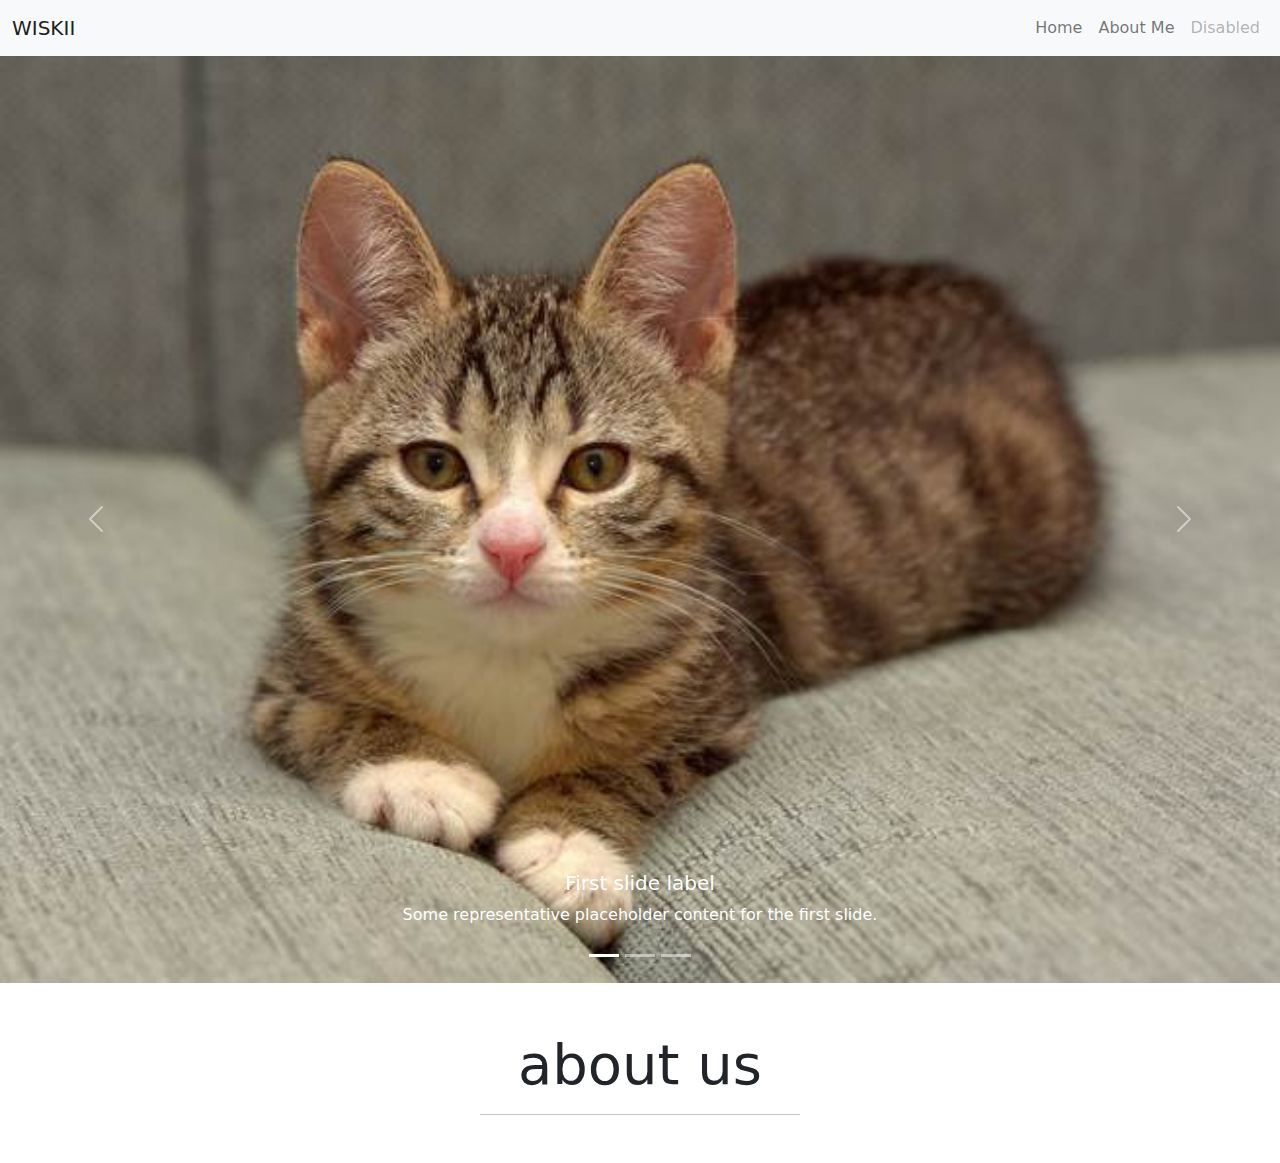
<file: index.html>
<!DOCTYPE html>
<html lang="en">
<head>
    <meta charset="UTF-8">
    <meta http-equiv="X-UA-compatible" content="IE=edge"/>
    <meta name="viewport" content="width=device-width,initial-scale=1.0"/>
    <title>QWERT</title>
    <link rel="stylesheet" href="gallery/css1/bootstrap.min.css">
    <link rel="stylesheet" href="css/custom.css">


</head>
<body>
<!--<div class="flip-card">-->
<!--    <div class="flip-card">-->
<!--       <div class="flip-card-inner">-->
<!--           <div class="flip-card-front">front</div>-->
<!--           <div class="flip-card-back">back</div>-->
<!--       </div>-->
<!--    </div>-->
<nav class="navbar navbar-expand-lg navbar-light bg-light">
    <div class="container-fluid">
        <a class="navbar-brand" href="#">WISKII</a>
        <button class="navbar-toggler" type="button" data-bs-toggle="collapse" data-bs-target="#navbarTogglerDemo02" aria-controls="navbarTogglerDemo02" aria-expanded="false" aria-label="Toggle navigation">
            <span class="navbar-toggler-icon"></span>
        </button>
        <div class="collapse navbar-collapse" id="navbarTogglerDemo02">
            <ul class="navbar-nav ms-auto mb-2 mb-lg-0">
                <li class="nav-item">
                    <a class="nav-link" aria-current="page" href="#">Home</a>
                </li>
                <li class="nav-item">
                    <a class="nav-link" href="#"style="text-transform: capitalize" >about me</a>
                </li>
                <li class="nav-item">
                    <a class="nav-link disabled">Disabled</a>
                </li>
            </ul>

        </div>
    </div>
</nav>
<header>

<div id="carouselExampleCaptions" class="carousel slide" data-bs-ride="carousel">
    <div class="carousel-indicators">
        <button type="button" data-bs-target="#carouselExampleCaptions" data-bs-slide-to="0" class="active" aria-current="true" aria-label="Slide 1"></button>
        <button type="button" data-bs-target="#carouselExampleCaptions" data-bs-slide-to="1" aria-label="Slide 2"></button>
        <button type="button" data-bs-target="#carouselExampleCaptions" data-bs-slide-to="2" aria-label="Slide 3"></button>
    </div>
    <div class="carousel-inner">
        <div class="carousel-item active">
            <img src="img/cat001.jpg" class="d-block w-100" alt="...">
            <div class="carousel-caption d-none d-md-block">
                <h5>First slide label</h5>
                <p>Some representative placeholder content for the first slide.</p>
            </div>
        </div>
        <div class="carousel-item">
            <img src="img/cat003.jpg" class="d-block w-100" alt="...">
            <div class="carousel-caption d-none d-md-block">
                <h5>Second slide label</h5>
                <p>Some representative placeholder content for the second slide.</p>
            </div>
        </div>
        <div class="carousel-item">
            <img src="img/cat004.jpg" class="d-block w-100" alt="...">
            <div class="carousel-caption d-none d-md-block">
                <h5>Third slide label</h5>
                <p>Some representative placeholder content for the third slide.</p>
            </div>
        </div>
    </div>
    <button class="carousel-control-prev" type="button" data-bs-target="#carouselExampleCaptions" data-bs-slide="prev">
        <span class="carousel-control-prev-icon" aria-hidden="true"></span>
        <span class="visually-hidden">Previous</span>
    </button>
    <button class="carousel-control-next" type="button" data-bs-target="#carouselExampleCaptions" data-bs-slide="next">
        <span class="carousel-control-next-icon" aria-hidden="true"></span>
        <span class="visually-hidden">Next</span>
    </button>
    </header>

<!--about me sec start-->
<section class="main_heading my-5">
    <div class="text-center">
        <h1 class="display-4"> about us </h1>
        <hr class="w-25 mx-auto"/>
    </div>
</section>
<!--about me sec end-->
<!--Optional javaScript-->
<!--popper.js first,then Bootstrap js-->
</div>
<script src="js/bootstrap.bundle.min.js"></script>
</body>
</html>
</file>
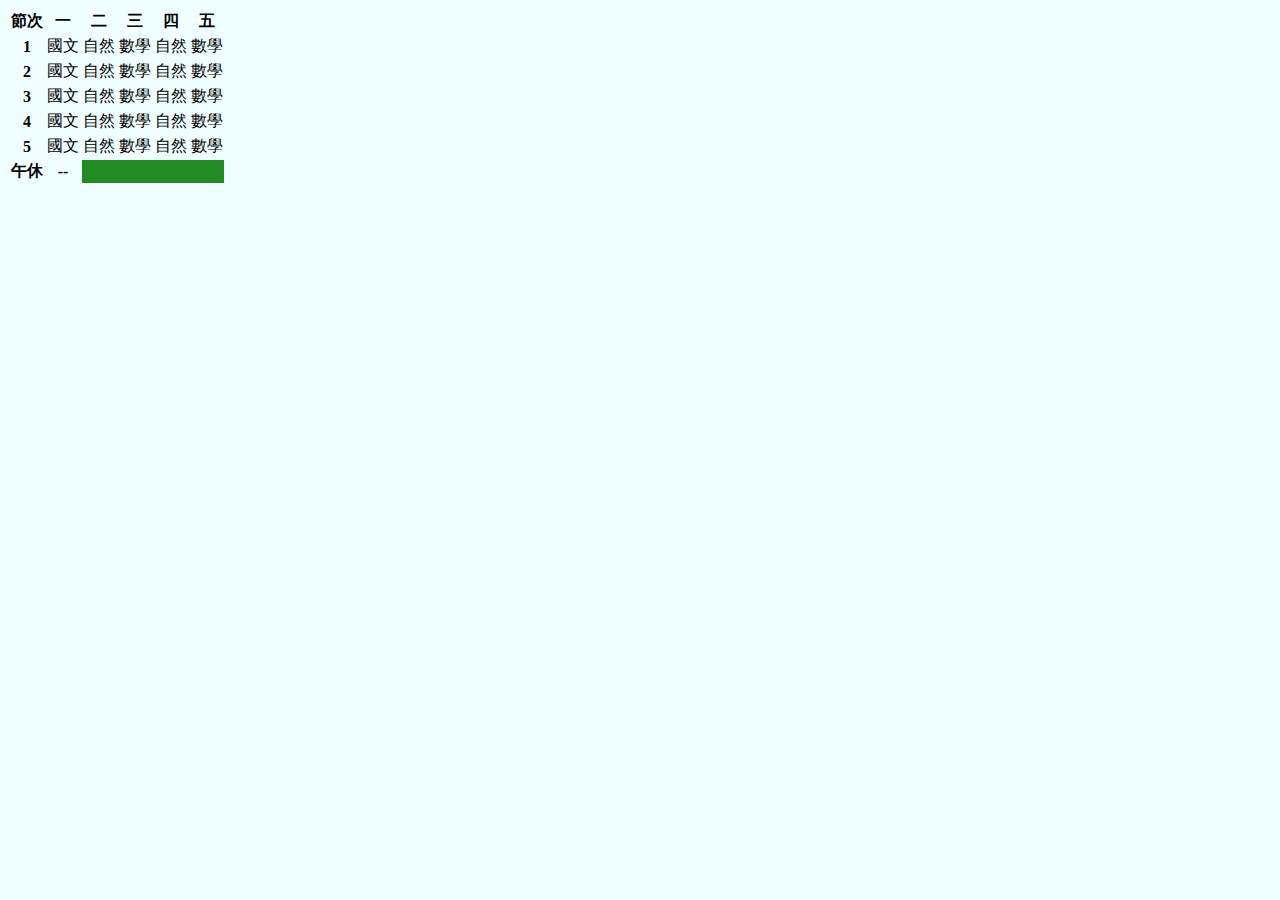
<file: qwert0102.html>
<!DOCTYPE html>
<html lang="en">
<head>
    <meta charset="UTF-8">
    <title>我的課表</title>
</head>
<body style="background: azure">
<table>
    <tr>
        <th>節次</th>
        <th>一</th>
        <th>二</th>
        <th>三</th>
        <th>四</th>
        <th>五</th>
    </tr>
    <tr>
        <th>1</th>
        <td>國文</td>
        <td>自然</td>
        <td>數學</td>
        <td>自然</td>
        <td>數學</td>
    </tr>

    <tr>
        <th>2</th>
        <td>國文</td>
        <td>自然</td>
        <td>數學</td>
        <td>自然</td>
        <td>數學</td>
    </tr>

    <tr>
        <th>3</th>
        <td>國文</td>
        <td>自然</td>
        <td>數學</td>
        <td>自然</td>
        <td>數學</td>
    </tr>

    <tr>
        <th>4</th>
        <td>國文</td>
        <td>自然</td>
        <td>數學</td>
        <td>自然</td>
        <td>數學</td>
    </tr>

    <tr>
        <th>5</th>
        <td>國文</td>
        <td>自然</td>
        <td>數學</td>
        <td>自然</td>
        <td>數學</td>
    </tr>
    <th>午休</th>
    <th>--</th>
    <th colspan="5" style="background: forestgreen" </th>


</table>
</body>
</html>
</file>
<file: css/custom.css>
.flip-card-inner{
    position: relative;
}

.flip-card-front,
.flip-card-back{
    position: absolute;
}

.flip-card-front,
.flip-card-back,
.flip-card-inner{
    width: 100%;
    height: 100%;
}

.flip-card {
    width: 300px;
    height: 300px;
}

.flip-card-front {
    background-color: red;
    color:white;
}

.flip-card-back {
    background-color: blue;
    transform: rotatey(180deg);
    color: white;
}

.flip-card-inner:hover {
    transform: rotateY(180deg);
}

.flip-card-inner{
    transition:transform 0.5s ;
    transform-style:preserve-3d ;
}
</file>
